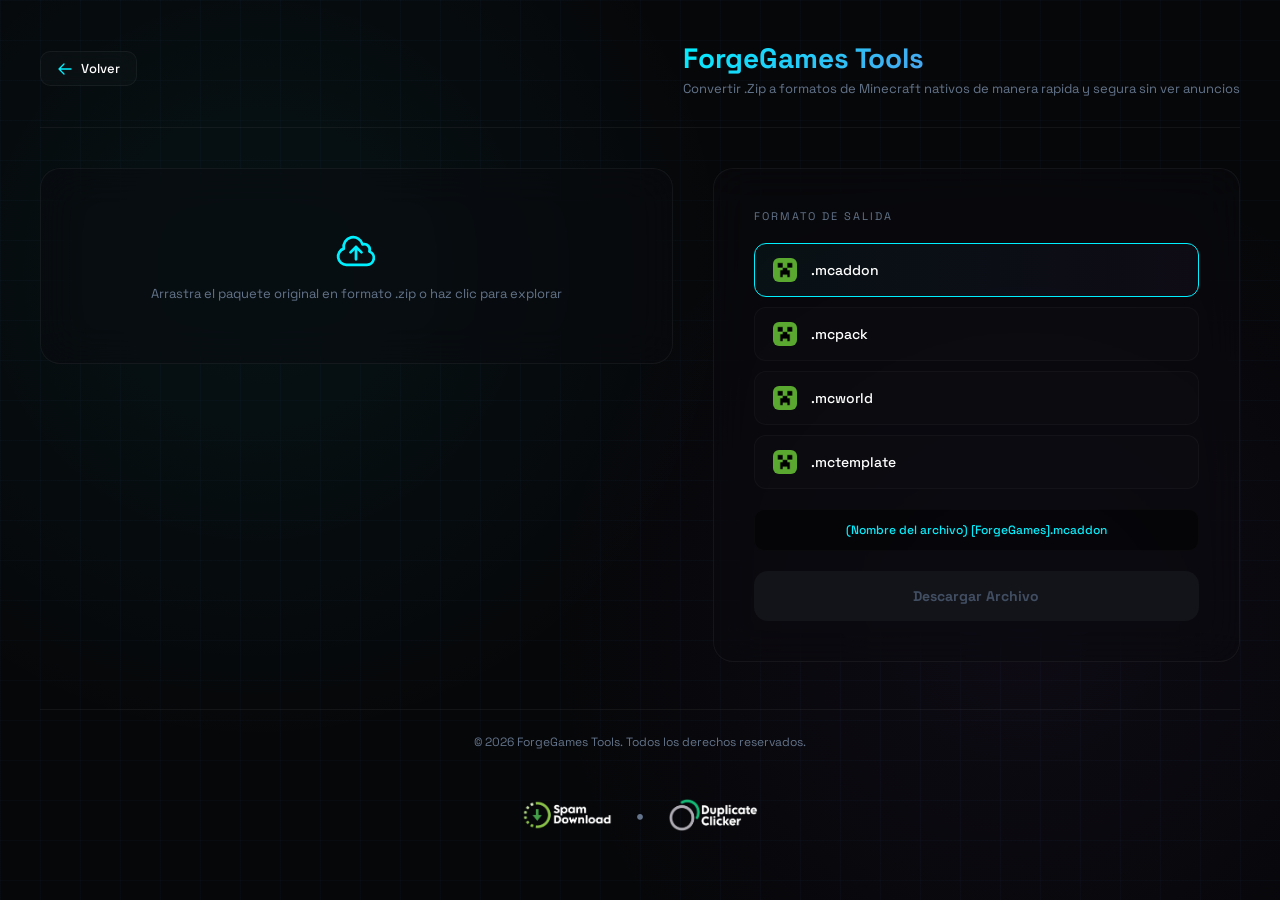
<file: conversor/index.html>
<!DOCTYPE html>
<html lang="es">
<head>
    <meta charset="UTF-8">
    <meta name="viewport" content="width=device-width, initial-scale=1.0">
    <title>ForgeGames - Tools</title>

    <meta property="og:title" content="ForgeGames - Tools">
    <meta property="og:description" content="Conversor avanzado para Minecraft Bedrock. Transforma tus archivos .zip a formatos nativos como .mcaddon, .mcpack, .mcworld y .mctemplate de forma rápida.">
    <meta property="og:image" content="../img/ft/f2.jpg">
    <meta property="og:type" content="website">
    <meta name="twitter:card" content="summary_large_image">
    <meta name="twitter:title" content="ForgeGames - Tools">
    <meta name="twitter:description" content="Conversor avanzado para Minecraft Bedrock. Transforma tus archivos .zip a formatos nativos como .mcaddon, .mcpack, .mcworld y .mctemplate de forma rápida.">
    <meta name="twitter:image" content="../img/ft/f2.jpg">
    <meta name="theme-color" content="#00f0ff">

    <link rel="preconnect" href="https://fonts.googleapis.com">
    <link class="forgegames-logo-ref" rel="icon" type="image/png" href="../img/logo.png">
    <link rel="preconnect" href="https://fonts.gstatic.com" crossorigin>
    <link href="https://fonts.googleapis.com/css2?family=Space+Grotesk:wght@400;500;700&display=swap" rel="stylesheet">
    <link rel="stylesheet" href="../css/conversor.css">
</head>
<body>

    <header>
        <a href="../" class="back-btn">
            <svg xmlns="http://www.w3.org/2000/svg" fill="none" viewBox="0 0 24 24" stroke-width="2" stroke="currentColor">
                <path stroke-linecap="round" stroke-linejoin="round" d="M10.5 19.5L3 12m0 0l7.5-7.5M3 12h18" />
            </svg>
            Volver
        </a>
        <div class="header-main-content">
            <h1>ForgeGames Tools</h1>
            <p>Convertir .Zip a formatos de Minecraft nativos de manera rapida y segura sin ver anuncios</p>
        </div>
    </header>

    <main>
        <div class="left-panel">
            <div class="drop-zone-container" id="drop-container">
                <svg xmlns="http://www.w3.org/2000/svg" fill="none" viewBox="0 0 24 24" stroke="currentColor" stroke-width="1.5">
                    <path stroke-linecap="round" stroke-linejoin="round" d="M12 16.5V9.75m0 0l3 3m-3-3l-3 3M6.75 19.5a4.5 4.5 0 01-1.41-8.775 5.25 5.25 0 0110.233-2.33 3 3 0 013.758 3.848A3.752 3.752 0 0118 19.5H6.75z" />
                </svg>
                <span>Arrastra el paquete original en formato .zip o haz clic para explorar</span>
                <input type="file" id="file-input" accept=".zip">
            </div>

            <div class="status-box" id="status-box">
                <svg xmlns="http://www.w3.org/2000/svg" fill="none" viewBox="0 0 24 24" stroke="currentColor" stroke-width="2">
                    <path stroke-linecap="round" stroke-linejoin="round" d="M9 12l2 2 4-4m6 2a9 9 0 11-18 0 9 9 0 0118 0z" />
                </svg>
                <div class="file-title" id="file-title">Ningún archivo cargado</div>
            </div>
        </div>

        <div class="right-panel">
            <div class="section-title">Formato de salida</div>
            
            <div class="options-list">
                <div class="option-wrapper">
                    <input type="radio" name="fmt" id="f1" value=".mcaddon" checked>
                    <label for="f1" class="option-content">
                        <img src="../img/icons/ic6.jpg" alt="Format Icon" class="format-img">
                        <span class="format-text">.mcaddon</span>
                    </label>
                </div>
                <div class="option-wrapper">
                    <input type="radio" name="fmt" id="f2" value=".mcpack">
                    <label for="f2" class="option-content">
                        <img src="../img/icons/ic6.jpg" alt="Format Icon" class="format-img">
                        <span class="format-text">.mcpack</span>
                    </label>
                </div>
                <div class="option-wrapper">
                    <input type="radio" name="fmt" id="f3" value=".mcworld">
                    <label for="f3" class="option-content">
                        <img src="../img/icons/ic6.jpg" alt="Format Icon" class="format-img">
                        <span class="format-text">.mcworld</span>
                    </label>
                </div>
                <div class="option-wrapper">
                    <input type="radio" name="fmt" id="f4" value=".mctemplate">
                    <label for="f4" class="option-content">
                        <img src="../img/icons/ic6.jpg" alt="Format Icon" class="format-img">
                        <span class="format-text">.mctemplate</span>
                    </label>
                </div>
            </div>

            <div class="view-preview-box">
                <div class="output-string" id="output-string">(Nombre del archivo) [ForgeGames].(formato)</div>
            </div>

            <button class="trigger-btn" id="trigger-btn" disabled>
                Descargar Archivo
            </button>
        </div>
    </main>

    <footer>
        <span>&copy; 2026 ForgeGames Tools. Todos los derechos reservados.</span>
        <div class="footer-branding">
            <img src="../img/icons/ic8.png" alt="Icon 8" class="footer-img">
            <span class="footer-divider">•</span>
            <img src="../img/icons/ic9.png" alt="Icon 9" class="footer-img">
        </div>
    </footer>

    <div class="download-overlay" id="download-overlay">
        <div class="download-modal">
            <div class="captcha-pulse" id="captcha-pulse"></div>
            <img src="../img/icons/ic7.png" alt="Status" class="status-img">
            <div class="download-title">Descargando<span class="dots"></span></div>
            
            <div class="progress-container">
                <div class="progress-bar-fill" id="progress-bar-fill"></div>
            </div>
            <div class="percentage-display" id="percentage-display">0%</div>
            
            <div class="robot-desc">
                Verificando que no seas un Robot, No Cierres la pagina esto terminara pronto.
            </div>
        </div>
    </div>

    <script src="../js/conversor.js"></script>
</body>
</html>
</file>
<file: css/conversor.css>
:root {
    --bg-main: #060709;
    --grid-color: rgba(59, 130, 246, 0.03);
    --neon-blue: #00f0ff;
    --neon-purple: #9d4edd;
    --text-primary: #ffffff;
    --text-secondary: #64748b;
    --surface-blur: rgba(10, 11, 15, 0.4);
    --border-glow: rgba(0, 240, 255, 0.1);
}

* {
    box-sizing: border-box;
    margin: 0;
    padding: 0;
    font-family: 'Space Grotesk', sans-serif;
}

body {
    background-color: var(--bg-main);
    background-image: 
        linear-gradient(to right, var(--grid-color) 1px, transparent 1px),
        linear-gradient(to bottom, var(--grid-color) 1px, transparent 1px),
        radial-gradient(circle at 20% 30%, rgba(0, 240, 255, 0.05) 0%, transparent 40%),
        radial-gradient(circle at 80% 70%, rgba(157, 78, 221, 0.05) 0%, transparent 40%);
    background-size: 40px 40px, 40px 40px, 100% 100%, 100% 100%;
    color: var(--text-primary);
    min-height: 100vh;
    display: grid;
    grid-template-rows: auto 1fr auto;
    padding: 24px;
    overflow-x: hidden;
}

header {
    max-width: 1200px;
    width: 100%;
    margin: 0 auto;
    text-align: center;
    padding-bottom: 20px;
    border-bottom: 1px solid rgba(255, 255, 255, 0.05);
    position: relative;
    display: flex;
    flex-direction: column;
    align-items: center;
    gap: 16px;
}

.back-btn {
    display: inline-flex;
    align-items: center;
    gap: 8px;
    background: rgba(255, 255, 255, 0.02);
    border: 1px solid rgba(255, 255, 255, 0.05);
    border-radius: 10px;
    padding: 8px 16px;
    color: var(--text-primary);
    font-size: 13px;
    font-weight: 500;
    text-decoration: none;
    transition: all 0.2s ease;
    backdrop-filter: blur(10px);
    -webkit-backdrop-filter: blur(10px);
}

.back-btn:hover {
    border-color: var(--neon-blue);
    background: rgba(0, 240, 255, 0.03);
    box-shadow: 0 0 15px rgba(0, 240, 255, 0.05);
}

.back-btn svg {
    width: 16px;
    height: 16px;
    stroke: var(--neon-blue);
}

header h1 {
    font-size: 26px;
    font-weight: 700;
    background: linear-gradient(135deg, var(--neon-blue), var(--neon-purple));
    -webkit-background-clip: text;
    -webkit-text-fill-color: transparent;
    margin-bottom: 4px;
}

header p {
    color: var(--text-secondary);
    font-size: 12px;
}

main {
    max-width: 1200px;
    width: 100%;
    margin: 30px auto;
    display: grid;
    grid-template-columns: 1fr;
    gap: 24px;
    align-items: start;
}

.left-panel, .right-panel {
    width: 100%;
    display: flex;
    flex-direction: column;
    gap: 20px;
}

.drop-zone-container {
    position: relative;
    background: var(--surface-blur);
    backdrop-filter: blur(20px);
    -webkit-backdrop-filter: blur(20px);
    border: 1px solid rgba(255, 255, 255, 0.05);
    border-radius: 20px;
    padding: 40px 20px;
    display: flex;
    flex-direction: column;
    justify-content: center;
    align-items: center;
    cursor: pointer;
    transition: all 0.3s ease;
}

.drop-zone-container:hover {
    border-color: var(--neon-blue);
    box-shadow: 0 0 30px var(--border-glow);
}

.drop-zone-container svg {
    width: 44px;
    height: 44px;
    stroke: var(--neon-blue);
    margin-bottom: 12px;
}

.drop-zone-container span {
    font-size: 13px;
    color: var(--text-secondary);
    text-align: center;
    line-height: 1.4;
}

#file-input {
    display: none;
}

.status-box {
    display: none;
    background: rgba(255, 255, 255, 0.02);
    border: 1px solid rgba(255, 255, 255, 0.05);
    border-radius: 14px;
    padding: 14px 20px;
    align-items: center;
    gap: 12px;
}

.status-box svg {
    width: 22px;
    height: 22px;
    stroke: var(--neon-blue);
    flex-shrink: 0;
}

.status-box .file-title {
    font-size: 13px;
    font-weight: 500;
    white-space: nowrap;
    overflow: hidden;
    text-overflow: ellipsis;
}

.right-panel {
    background: var(--surface-blur);
    backdrop-filter: blur(20px);
    -webkit-backdrop-filter: blur(20px);
    border: 1px solid rgba(255, 255, 255, 0.05);
    border-radius: 20px;
    padding: 24px;
}

.section-title {
    font-size: 11px;
    text-transform: uppercase;
    letter-spacing: 2px;
    color: var(--text-secondary);
}

.options-list {
    display: flex;
    flex-direction: column;
    gap: 10px;
}

.option-wrapper {
    position: relative;
}

.option-wrapper input {
    position: absolute;
    opacity: 0;
    width: 0;
    height: 0;
}

.option-content {
    display: flex;
    align-items: center;
    padding: 14px 18px;
    background: rgba(255, 255, 255, 0.01);
    border: 1px solid rgba(255, 255, 255, 0.03);
    border-radius: 12px;
    cursor: pointer;
    transition: all 0.2s ease;
}

.option-content:hover {
    background: rgba(255, 255, 255, 0.02);
}

.option-wrapper input:checked + .option-content {
    background: linear-gradient(90deg, rgba(0, 240, 255, 0.04), rgba(157, 78, 221, 0.04));
    border-color: var(--neon-blue);
}

.format-img {
    width: 24px;
    height: 24px;
    object-fit: cover;
    border-radius: 6px;
    margin-right: 14px;
}

.format-text {
    font-size: 14px;
    font-weight: 500;
}

.trigger-btn {
    width: 100%;
    background: linear-gradient(90deg, var(--neon-blue), var(--neon-purple));
    color: #000000;
    border: none;
    border-radius: 14px;
    padding: 16px;
    font-size: 14px;
    font-weight: 700;
    cursor: pointer;
    transition: all 0.2s ease;
}

.trigger-btn:hover:not(:disabled) {
    filter: brightness(1.1);
    box-shadow: 0 0 25px rgba(0, 240, 255, 0.15);
}

.trigger-btn:disabled {
    background: #13141a;
    color: #414e62;
    cursor: not-allowed;
}

.view-preview-box {
    text-align: center;
    padding: 12px;
    background: rgba(0, 0, 0, 0.4);
    border-radius: 10px;
    border: 1px solid rgba(255, 255, 255, 0.02);
}

.view-preview-box .output-string {
    font-size: 12px;
    font-weight: 500;
    color: var(--neon-blue);
    word-break: break-all;
}

footer {
    max-width: 1200px;
    width: 100%;
    margin: 0 auto;
    display: flex;
    flex-direction: column;
    align-items: center;
    gap: 20px;
    font-size: 12px;
    color: var(--text-secondary);
    padding-top: 24px;
    border-top: 1px solid rgba(255, 255, 255, 0.05);
}

.footer-branding {
    display: flex;
    align-items: center;
    justify-content: center;
    gap: 24px;
}

.footer-img {
    width: 80px;
    height: 80px;
    object-fit: contain;
    transition: transform 0.2s ease;
}

.footer-img:hover {
    transform: scale(1.05);
}

.footer-divider {
    color: var(--text-secondary);
    font-weight: 700;
    font-size: 20px;
}

.download-overlay {
    position: fixed;
    top: 0;
    left: 0;
    width: 100%;
    height: 100%;
    background: rgba(4, 5, 7, 0.97);
    backdrop-filter: blur(20px);
    -webkit-backdrop-filter: blur(20px);
    z-index: 9999;
    display: none;
    flex-direction: column;
    justify-content: center;
    align-items: center;
    padding: 20px;
}

.download-modal {
    max-width: 360px;
    width: 100%;
    text-align: center;
    display: flex;
    flex-direction: column;
    align-items: center;
}

.status-img {
    width: 70px;
    height: 70px;
    object-fit: contain;
    margin-bottom: 20px;
}

.download-title {
    font-size: 20px;
    font-weight: 700;
    margin-bottom: 14px;
}

.dots::after {
    content: '';
    animation: blinkDots 1.5s infinite steps(1);
}

@keyframes blinkDots {
    0% { content: ''; }
    33% { content: '.'; }
    66% { content: '..'; }
    100% { content: '...'; }
}

.progress-container {
    width: 100%;
    height: 5px;
    background: rgba(255, 255, 255, 0.05);
    border-radius: 8px;
    overflow: hidden;
    margin-bottom: 10px;
    position: relative;
}

.progress-bar-fill {
    height: 100%;
    width: 0%;
    background: linear-gradient(90deg, var(--neon-blue), var(--neon-purple));
}

.percentage-display {
    font-size: 13px;
    font-weight: 700;
    color: var(--neon-blue);
    margin-bottom: 16px;
}

.robot-desc {
    font-size: 12px;
    color: var(--text-secondary);
    line-height: 1.5;
}

.captcha-pulse {
    width: 36px;
    height: 36px;
    border-radius: 50%;
    background: rgba(0, 240, 255, 0.15);
    box-shadow: 0 0 0 0 rgba(0, 240, 255, 0.3);
    animation: pulse-ring 1.2s infinite;
    margin-bottom: 12px;
    display: none;
}

@keyframes pulse-ring {
    0% {
        transform: scale(0.95);
        box-shadow: 0 0 0 0 rgba(0, 240, 255, 0.6);
    }
    70% {
        transform: scale(1);
        box-shadow: 0 0 0 10px rgba(0, 240, 255, 0);
    }
    100% {
        transform: scale(0.95);
        box-shadow: 0 0 0 0 rgba(0, 240, 255, 0);
    }
}

@media (min-width: 768px) {
    body {
        padding: 40px;
    }
    header {
        text-align: left;
        padding-bottom: 30px;
        flex-direction: row;
        justify-content: space-between;
    }
    .header-main-content {
        order: 1;
    }
    .back-btn {
        order: 0;
    }
    header h1 {
        font-size: 28px;
    }
    header p {
        font-size: 13px;
    }
    main {
        grid-template-columns: 1.2fr 1fr;
        gap: 40px;
        margin: 40px auto;
    }
    .drop-zone-container {
        padding: 60px 30px;
    }
    .right-panel {
        padding: 40px;
    }
    .footer-img {
        width: 90px;
        height: 90px;
    }
}
</file>
